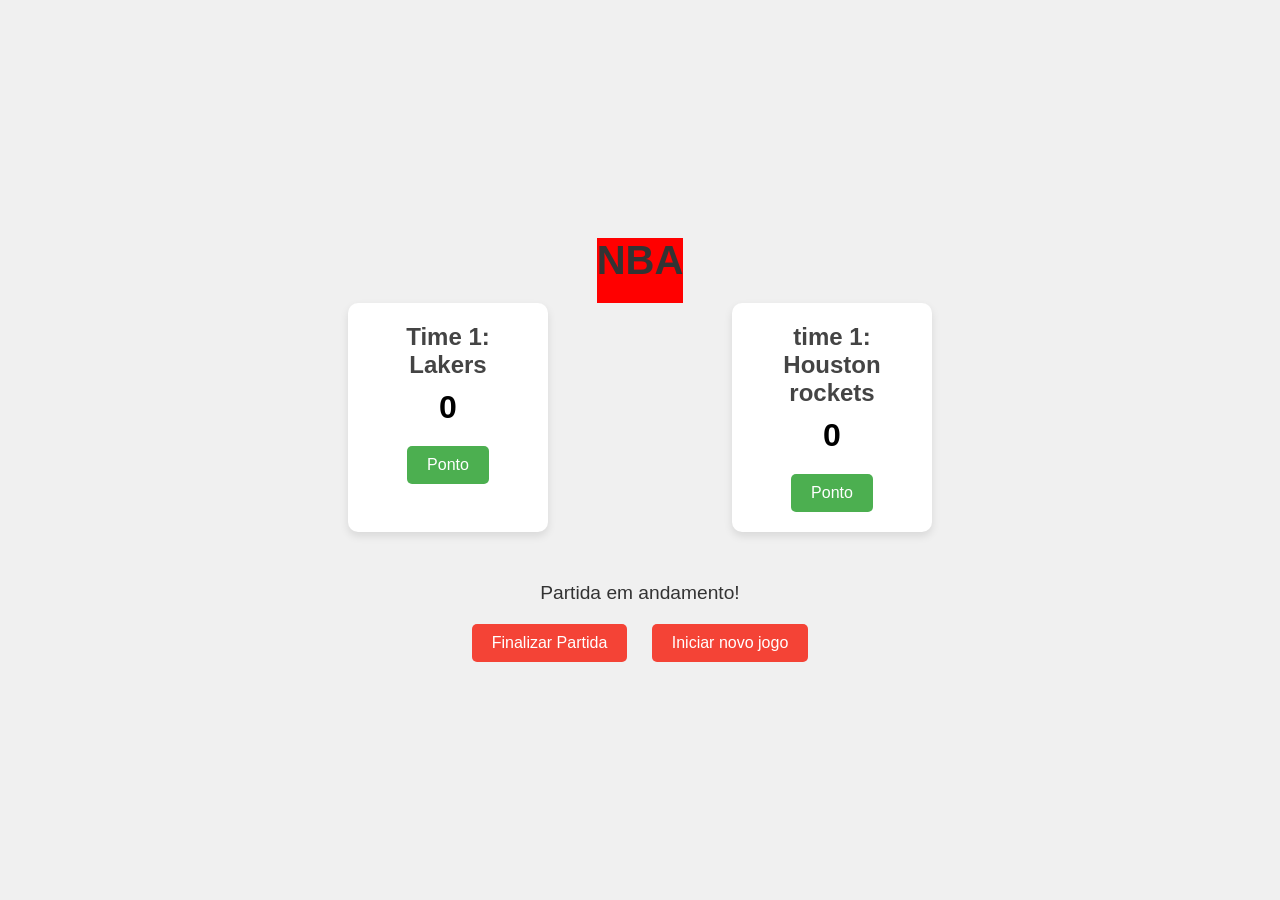
<file: index.html>
<!DOCTYPE html>
<html lang="en">
<head>
    <meta charset="UTF-8">
    <meta name="viewport" content="width=device-width, initial-scale=1.0">
    <title>Placar</title>
    <link rel="stylesheet" href="at.css">
    <link rel="shortcut icon" href="imagens/download (3).jfif" type="image/x-icon">
</head>
<body>
    <header style="background-color: red;">
        <h1>NBA</h1>
    </header>

    <div id="placar">
    
    <div id="contadorA">
        <h2>Time 1: Lakers</h2>
        <h3 id="numA" >0</h3>
        <button class="placar" onclick="A()">Ponto</button>
</div>

    <div id="contadorA">
        <h2>time 1: Houston rockets</h2>
        <h3 id="numB">0</h3>
        <button class="placar" onclick="B()">Ponto</button>
</div>

    </div>

    <footer>
        <p id="txtmensagem">Partida em andamento!</p> 
        
        <div id="resultado">
            <button id="fim" onclick="ganhador()">Finalizar Partida</button>      
            <button id="novo" onclick="resetar()">Iniciar novo jogo</button>
        </div>
    </footer>

    <script src="at.js"></script>
</body>
</html>
</file>
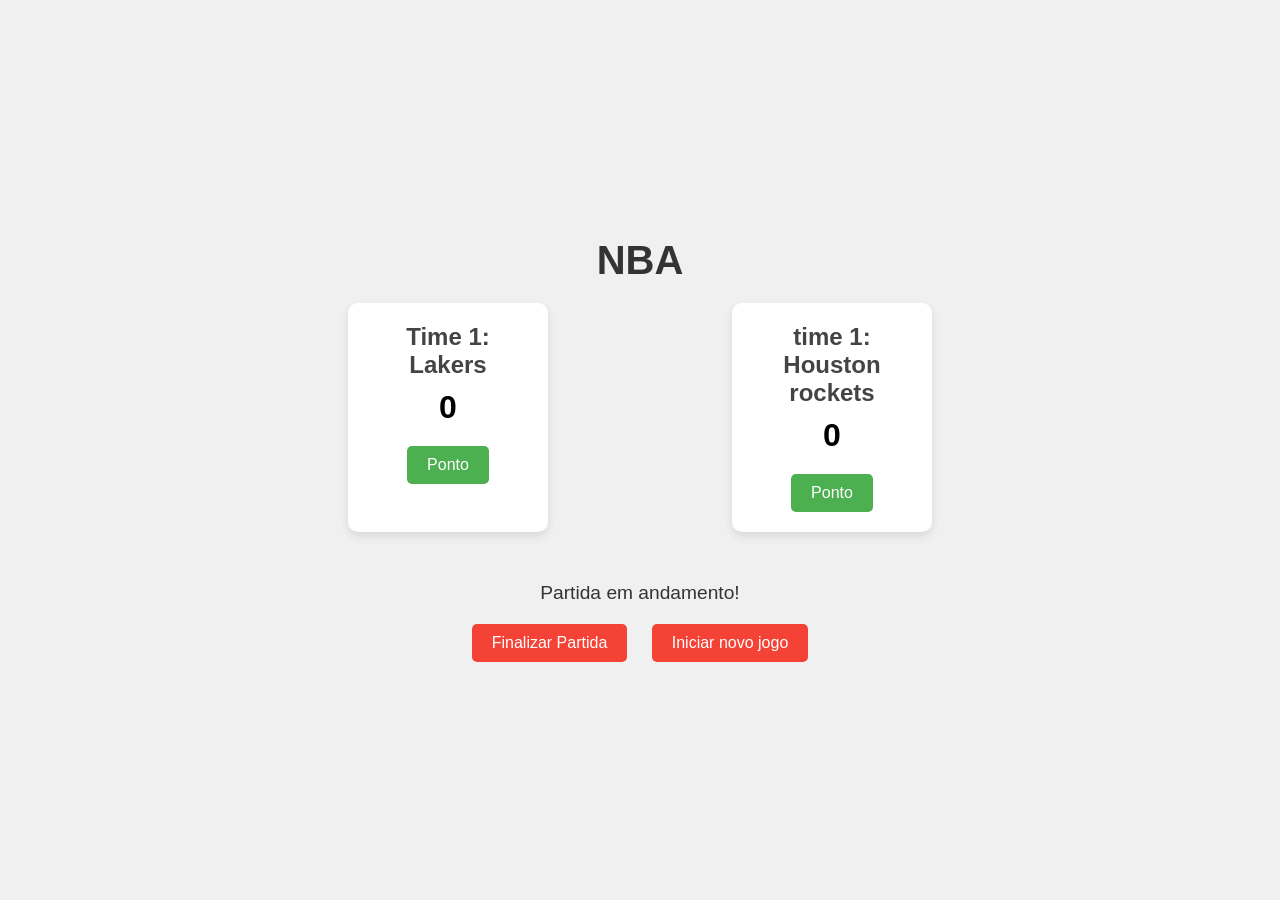
<file: at.html>
<!DOCTYPE html>
<html lang="en">
<head>
    <meta charset="UTF-8">
    <meta name="viewport" content="width=device-width, initial-scale=1.0">
    <title>Placar</title>
    <link rel="stylesheet" href="at.css">
    <link rel="shortcut icon" href="imagens/download (3).jfif" type="image/x-icon">
</head>
<body>
    <header>
        <h1>NBA</h1>
    </header>

    <div id="placar">
    
    <div id="contadorA">
        <h2>Time 1: Lakers</h2>
        <h3 id="numA" >0</h3>
        <button class="placar" onclick="A()">Ponto</button>
</div>

    <div id="contadorA">
        <h2>time 1: Houston rockets</h2>
        <h3 id="numB">0</h3>
        <button class="placar" onclick="B()">Ponto</button>
</div>

    </div>

    <footer>
        <p id="txtmensagem">Partida em andamento!</p> 
        
        <div id="resultado">
            <button id="fim" onclick="ganhador()">Finalizar Partida</button>      
            <button id="novo" onclick="resetar()">Iniciar novo jogo</button>
        </div>
    </footer>

    <script src="at.js"></script>
</body>
</html>
</file>
<file: at.css>
* {
    margin: 0;
    padding: 0;
    box-sizing: border-box;
    font-family: Arial, sans-serif;
}


body {
    background-color: #f0f0f0;
    display: flex;
    flex-direction: column;
    align-items: center;
    justify-content: center;
    min-height: 100vh;
    text-align: center;
}


header h1 {
    font-size: 2.5rem;
    margin-bottom: 20px;
    color: #333;
}


#placar {
    display: flex;
    justify-content: space-around;
    width: 60%;
    margin-bottom: 20px;
}


#contadorA, #contadorB {
    background-color: #fff;
    padding: 20px;
    border-radius: 10px;
    box-shadow: 0 4px 8px rgba(0, 0, 0, 0.1);
    width: 200px;
    text-align: center;
}

h2 {
    font-size: 1.5rem;
    margin-bottom: 10px;
    color: #444;
}

h3 {
    font-size: 2rem;
    margin-bottom: 20px;
    color: #000;
}


button.placar {
    background-color: #4CAF50;
    color: white;
    border: none;
    padding: 10px 20px;
    font-size: 1rem;
    border-radius: 5px;
    cursor: pointer;
    transition: background-color 0.3s ease;
}

button.placar:hover {
    background-color: #45a049;
}


footer {
    margin-top: 30px;
}

#txtmensagem {
    font-size: 1.2rem;
    margin-bottom: 20px;
    color: #333;
}

#resultado button {
    background-color: #f44336;
    color: white;
    border: none;
    padding: 10px 20px;
    font-size: 1rem;
    border-radius: 5px;
    cursor: pointer;
    margin: 0 10px;
    transition: background-color 0.3s ease;
}

#resultado button:hover {
    background-color: #d32f2f;
}

#novo {
    background-color: #2196F3;
}

#novo:hover {
    background-color: #1976D2;
}
</file>
